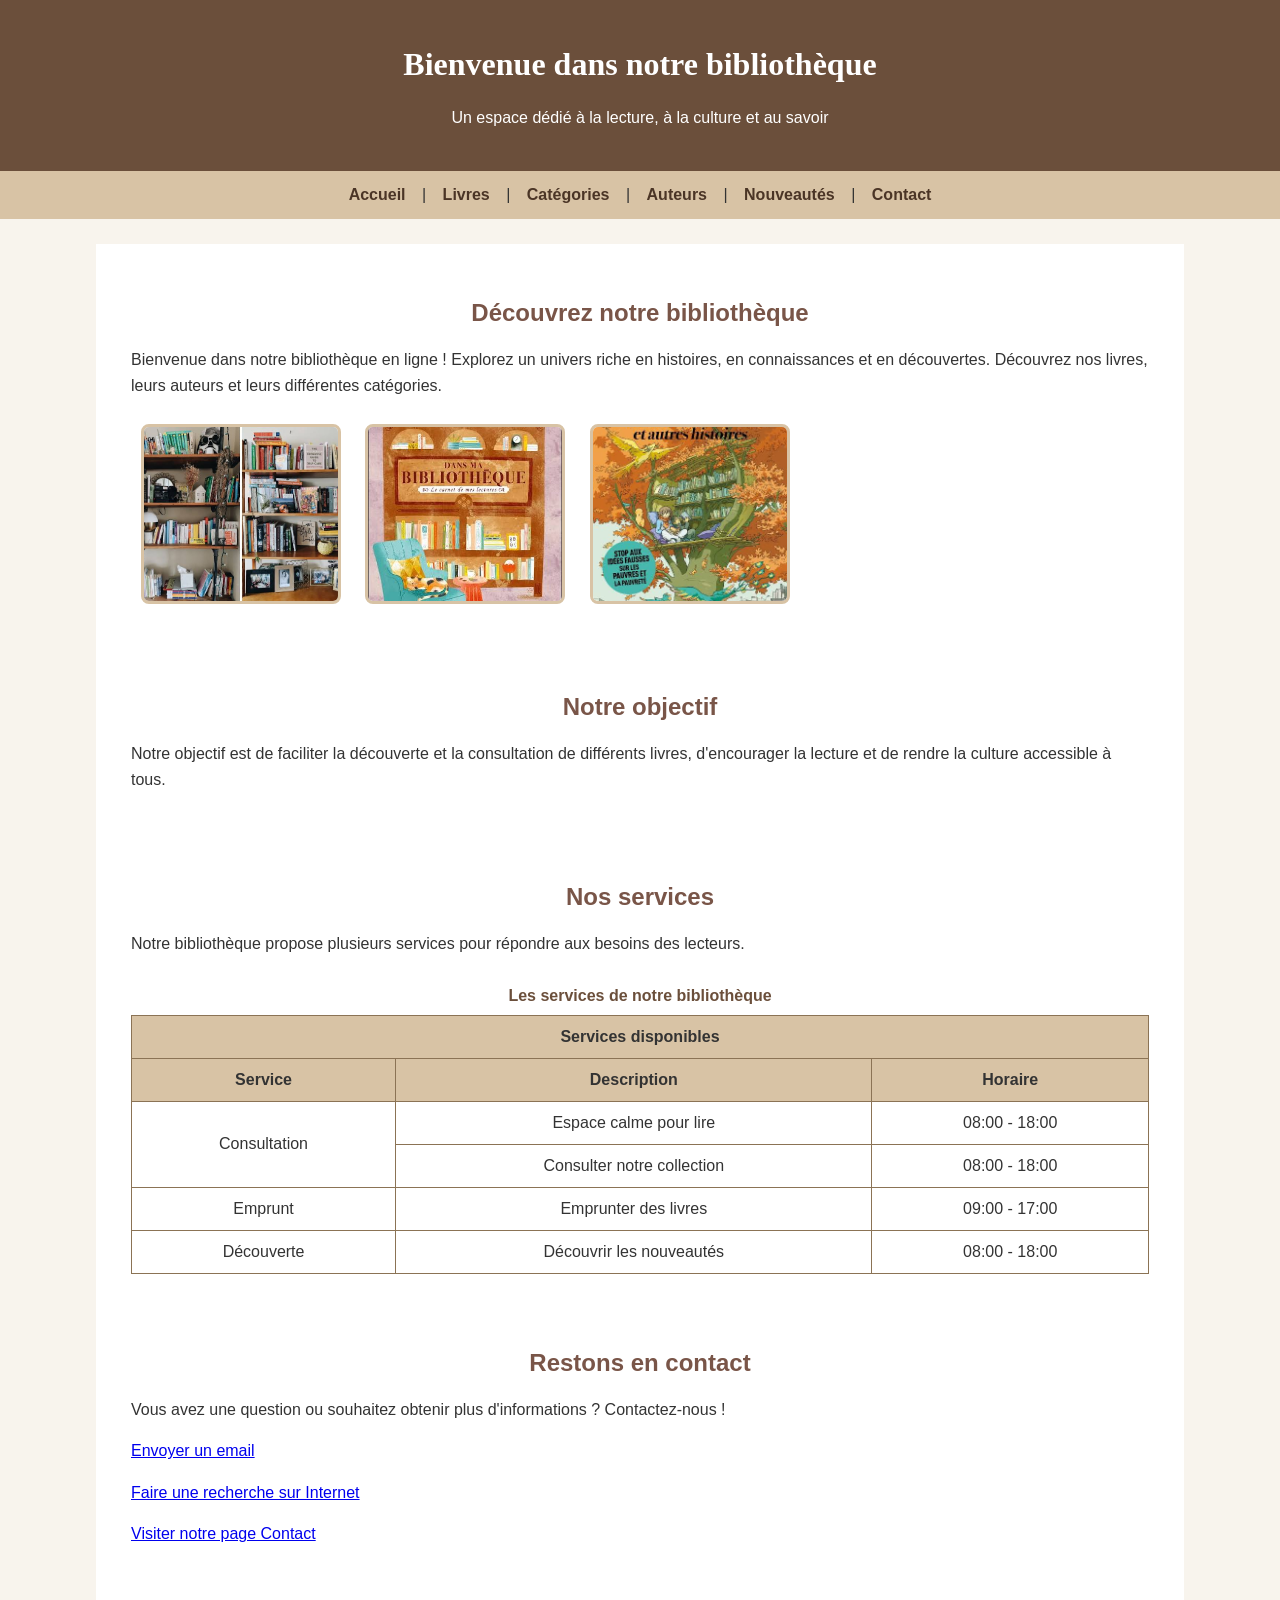
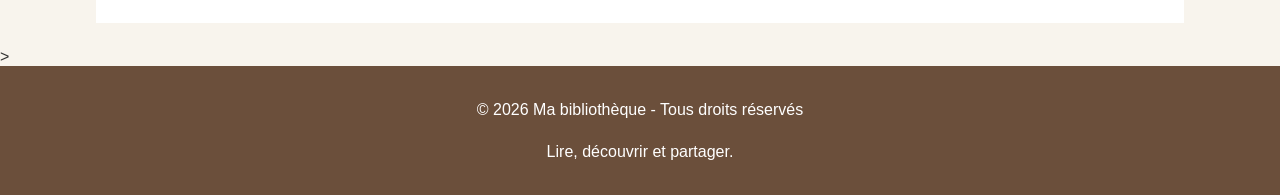
<file: index.html>
<!DOCTYPE html>
<html lang="fr">

<head>
    <meta charset="UTF-8">
    <title>Ma bibliothèque - Accueil</title>
    <link rel="stylesheet" href="style.css">
</head>

<body>

    <header>
        <h1>Bienvenue dans notre bibliothèque</h1>
        <p>Un espace dédié à la lecture, à la culture et au savoir</p>
    </header>

    
    <nav>
        <a href="index.html">Accueil</a> |
        <a href="livres.html">Livres</a> |
        <a href="categories.html">Catégories</a> |
        <a href="Auteurs.html">Auteurs</a> |
        <a href="produits.html">Nouveautés</a> |
        <a href="contact.html">Contact</a>
    </nav>

    <main>

       
        <section class="presentation">
            <h2>Découvrez notre bibliothèque</h2>

            <p>
                Bienvenue dans notre bibliothèque en ligne !
                Explorez un univers riche en histoires,
                en connaissances et en découvertes.
                Découvrez nos livres, leurs auteurs
                et leurs différentes catégories.
            </p>

            <div class="images-bibliotheque">
                <img src="images/biblothéque.jpg"
                alt="Notre bibliothèque en ligne">

                <img src="images/biblothéque1.jpg"
                alt="Espace de lecture">

                <img src="images/biblothéque2.jpg"
                alt="Collection de livres">
            </div>
        </section>

      
        <section class="objectif">
            <h2>Notre objectif</h2>

            <p>
                Notre objectif est de faciliter la découverte
                et la consultation de différents livres,
                d'encourager la lecture et de rendre
                la culture accessible à tous.
            </p>
        </section>

      
        <section class="services">

            <h2>Nos services</h2>

            <p>
                Notre bibliothèque propose plusieurs services
                pour répondre aux besoins des lecteurs.
            </p>

            <table>

                <caption>Les services de notre bibliothèque</caption>

                <tr>
                    <th colspan="3">Services disponibles</th>
                </tr>

                <tr>
                    <th>Service</th>
                    <th>Description</th>
                    <th>Horaire</th>
                </tr>

                <tr>
                    <td rowspan="2">Consultation</td>
                    <td>Espace calme pour lire</td>
                    <td>08:00 - 18:00</td>
                </tr>

                <tr>
                    <td>Consulter notre collection</td>
                    <td>08:00 - 18:00</td>
                </tr>

                <tr>
                    <td>Emprunt</td>
                    <td>Emprunter des livres</td>
                    <td>09:00 - 17:00</td>
                </tr>

                <tr>
                    <td>Découverte</td>
                    <td>Découvrir les nouveautés</td>
                    <td>08:00 - 18:00</td>
                </tr>

            </table>

        </section>

        
        <section class="contact-accueil">

            <h2>Restons en contact</h2>

            <p>
                Vous avez une question ou souhaitez obtenir
                plus d'informations ? Contactez-nous !
            </p>

            <p>
                <a href="mailto:bibliotheque@gmail.com">
                    Envoyer un email
                </a>
            </p>

            <p>
                <a href="https://www.google.com" target="_blank">
                    Faire une recherche sur Internet
                </a>
            </p>

            <p>
                <a href="contact.html">Visiter notre page Contact</a>
            </p>

        </section>

    </main>
>
    <footer>
        <p>&copy; 2026 Ma bibliothèque - Tous droits réservés</p>
        <p>Lire, découvrir et partager.</p>
    </footer>

</body>
</html>
</file>
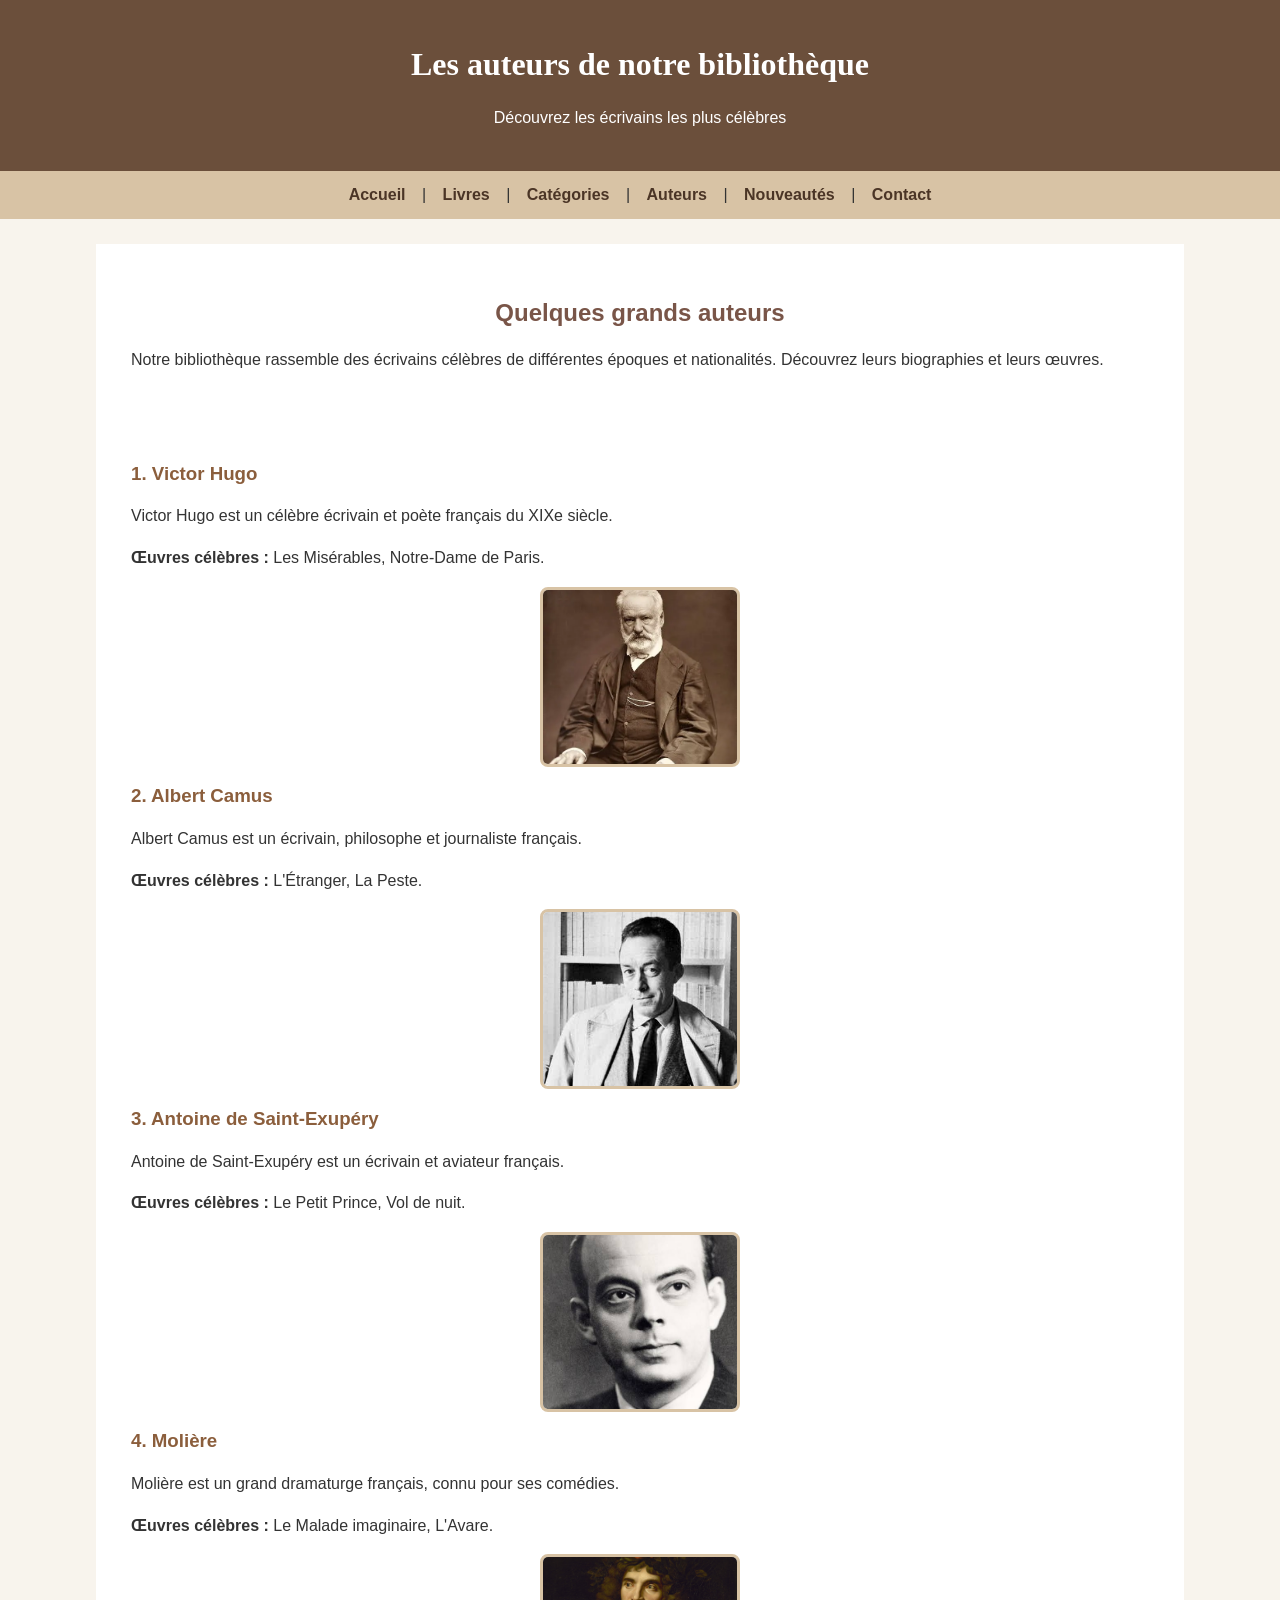
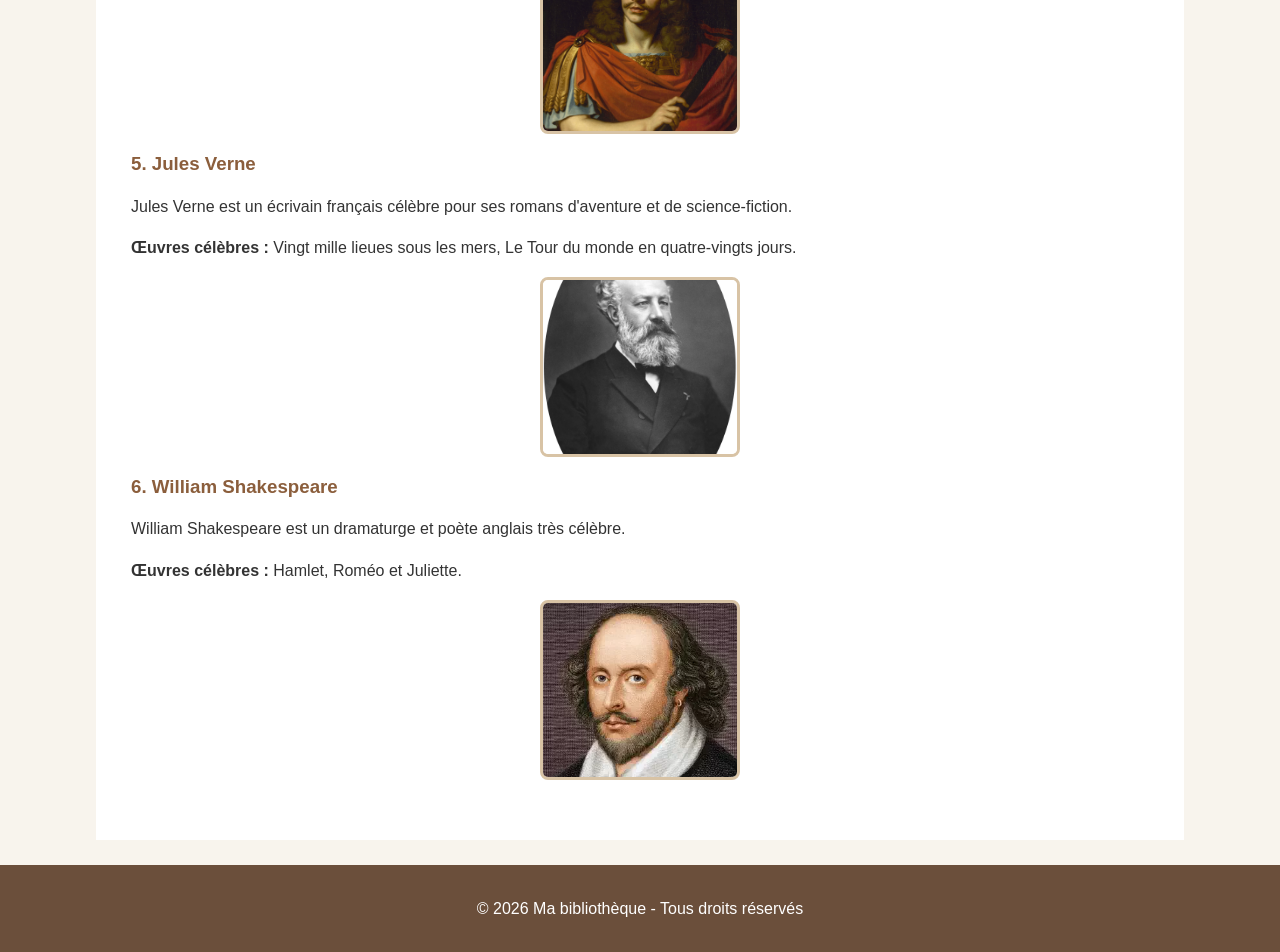
<file: Auteurs.html>
<!DOCTYPE html>
<html lang="fr">

<head>
    <meta charset="UTF-8">
    <title>Ma bibliothèque - Auteurs</title>
    <link rel="stylesheet" href="style.css">
</head>

<body>

    <header>
        <h1>Les auteurs de notre bibliothèque</h1>
        <p>Découvrez les écrivains les plus célèbres</p>
    </header>

    <nav>
        <a href="index.html">Accueil</a> |
        <a href="livres.html">Livres</a> |
        <a href="categories.html">Catégories</a> |
        <a href="Auteurs.html">Auteurs</a> |
        <a href="produits.html">Nouveautés</a> |
        <a href="contact.html">Contact</a>
    </nav>

    <main>

        <section>
            <h2>Quelques grands auteurs</h2>

            <p>
                Notre bibliothèque rassemble des écrivains
                célèbres de différentes époques et nationalités.
                Découvrez leurs biographies et leurs œuvres.
            </p>
        </section>

        <section>

            <article>
                <h3>1. Victor Hugo</h3>
                <p>
                    Victor Hugo est un célèbre écrivain
                    et poète français du XIXe siècle.
                </p>
                <p><strong>Œuvres célèbres :</strong> Les Misérables, Notre-Dame de Paris.</p>
                <img src="images/auteur1.jpg" alt="Portrait de Victor Hugo" class="centre">
            </article>

            <article>
                <h3>2. Albert Camus</h3>
                <p>
                    Albert Camus est un écrivain, philosophe
                    et journaliste français.
                </p>
                <p><strong>Œuvres célèbres :</strong> L'Étranger, La Peste.</p>
                <img src="images/auteur2.jpg" alt="Portrait d'Albert Camus" class="centre">
            </article>

            <article>
                <h3>3. Antoine de Saint-Exupéry</h3>
                <p>
                    Antoine de Saint-Exupéry est un écrivain
                    et aviateur français.
                </p>
                <p><strong>Œuvres célèbres :</strong> Le Petit Prince, Vol de nuit.</p>
                <img src="images/auteur3.jpg" alt="Portrait d'Antoine de Saint-Exupéry" class="centre">
            </article>

            <article>
                <h3>4. Molière</h3>
                <p>
                    Molière est un grand dramaturge français,
                    connu pour ses comédies.
                </p>
                <p><strong>Œuvres célèbres :</strong> Le Malade imaginaire, L'Avare.</p>
                <img src="images/auteur4.JPEG" alt="Portrait de Molière" class="centre">
            </article>

            <article>
                <h3>5. Jules Verne</h3>
                <p>
                    Jules Verne est un écrivain français
                    célèbre pour ses romans d'aventure et de science-fiction.
                </p>
                <p><strong>Œuvres célèbres :</strong> Vingt mille lieues sous les mers, Le Tour du monde en quatre-vingts jours.</p>
                <img src="images/auteur5.JPEG" alt="Portrait de Jules Verne" class="centre">
            </article>

            <article>
                <h3>6. William Shakespeare</h3>
                <p>
                    William Shakespeare est un dramaturge
                    et poète anglais très célèbre.
                </p>
                <p><strong>Œuvres célèbres :</strong> Hamlet, Roméo et Juliette.</p>
                <img src="images/auteur6.JPEG" alt="Portrait de William Shakespeare" class="centre">
            </article>

        </section>

    </main>

    <footer>
        <p>&copy; 2026 Ma bibliothèque - Tous droits réservés</p>
    </footer>

</body>
</html>
</file>
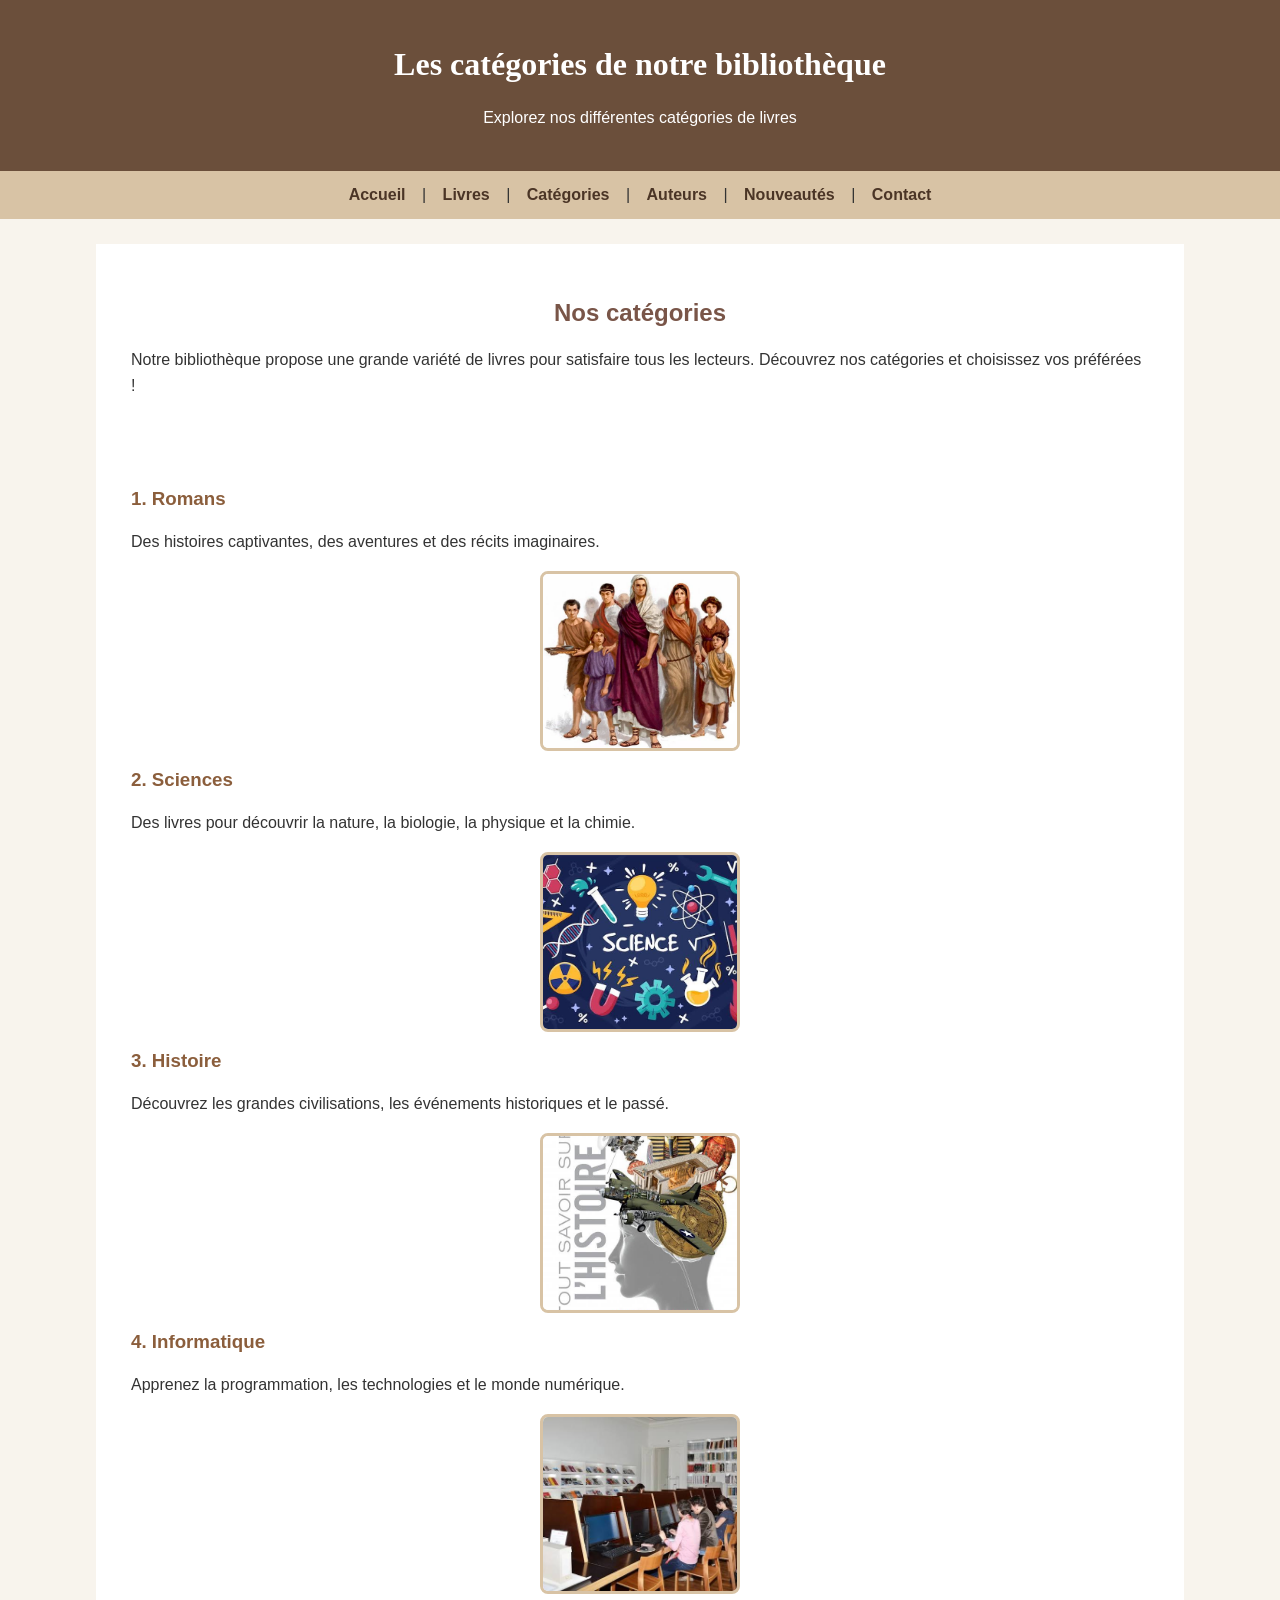
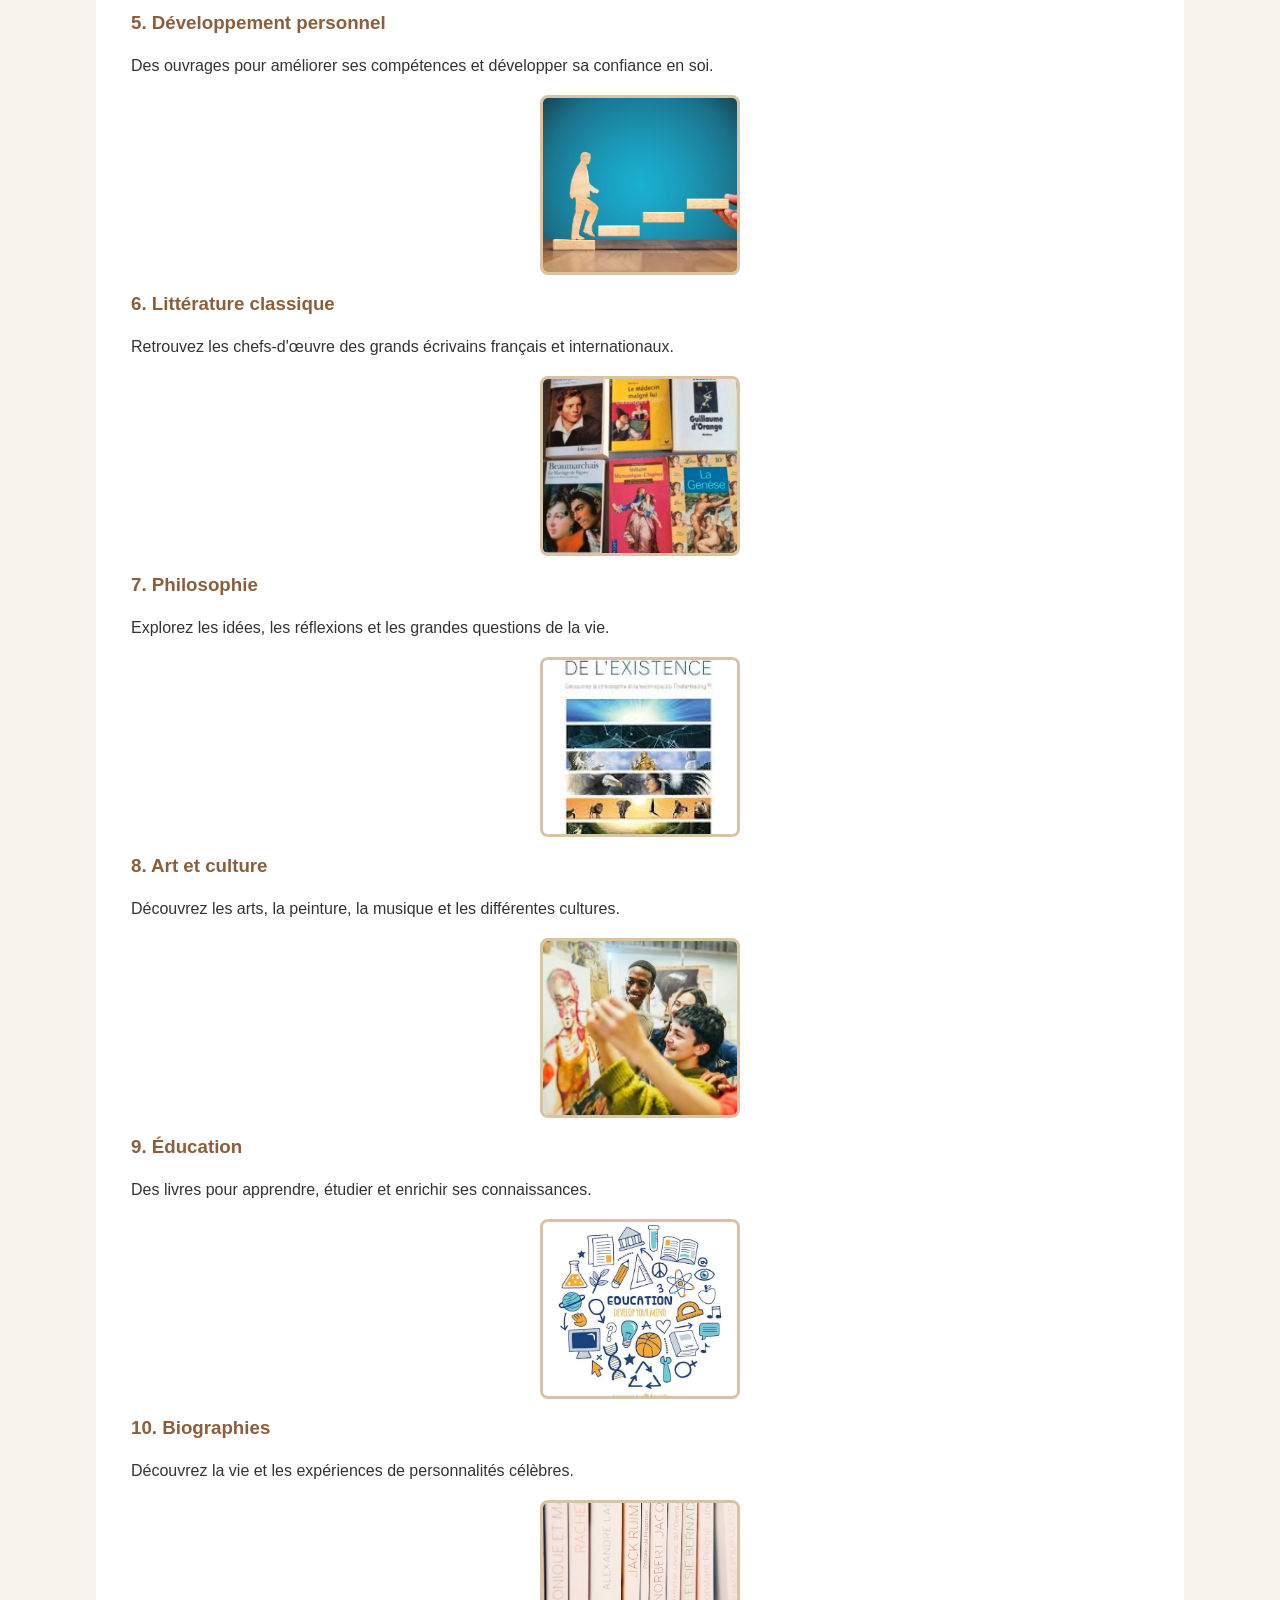
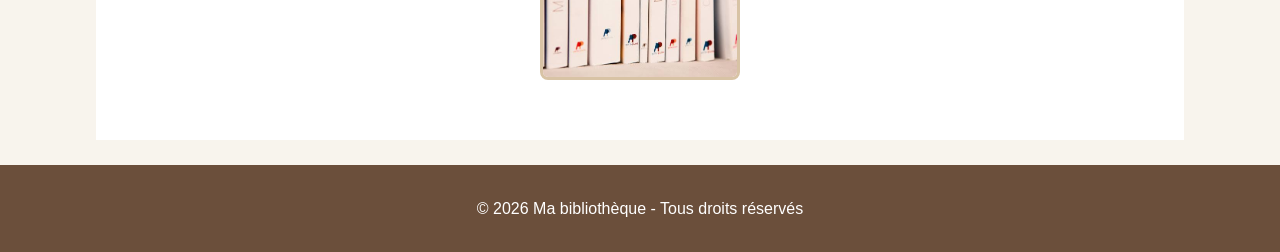
<file: categories.html>
<!DOCTYPE html>
<html lang="fr">

<head>
    <meta charset="UTF-8">
    <title>Ma bibliothèque - Catégories</title>
    <link rel="stylesheet" href="style.css">
</head>

<body>

    <header>
        <h1>Les catégories de notre bibliothèque</h1>
        <p>Explorez nos différentes catégories de livres</p>
    </header>

    <nav>
        <a href="index.html">Accueil</a> |
        <a href="livres.html">Livres</a> |
        <a href="categories.html">Catégories</a> |
        <a href="Auteurs.html">Auteurs</a> |
        <a href="produits.html">Nouveautés</a> |
        <a href="contact.html">Contact</a>
    </nav>

    <main>

        <section>
            <h2>Nos catégories</h2>

            <p>
                Notre bibliothèque propose une grande variété
                de livres pour satisfaire tous les lecteurs.
                Découvrez nos catégories et choisissez vos préférées !
            </p>
        </section>

        <section>

            <article>
                <h3>1. Romans</h3>
                <p>Des histoires captivantes, des aventures et des récits imaginaires.</p>
                <img src="images/categorie1.jpg" alt="Livres de romans" class="centre">
            </article>

            <article>
                <h3>2. Sciences</h3>
                <p>Des livres pour découvrir la nature, la biologie, la physique et la chimie.</p>
                <img src="images/categorie2.jpg" alt="Livres scientifiques" class="centre">
            </article>

            <article>
                <h3>3. Histoire</h3>
                <p>Découvrez les grandes civilisations, les événements historiques et le passé.</p>
                <img src="images/categorie3.jpg" alt="Livres d'histoire" class="centre">
            </article>

            <article>
                <h3>4. Informatique</h3>
                <p>Apprenez la programmation, les technologies et le monde numérique.</p>
                <img src="images/categorie4.jpg" alt="Livres d'informatique" class="centre">
            </article>

            <article>
                <h3>5. Développement personnel</h3>
                <p>Des ouvrages pour améliorer ses compétences et développer sa confiance en soi.</p>
                <img src="images/categorie5.jpg" alt="Livres de développement personnel" class="centre">
            </article>

            <article>
                <h3>6. Littérature classique</h3>
                <p>Retrouvez les chefs-d'œuvre des grands écrivains français et internationaux.</p>
                <img src="images/categorie7.JPEG" alt="Livres de littérature classique" class="centre">
            </article>

            <article>
                <h3>7. Philosophie</h3>
                <p>Explorez les idées, les réflexions et les grandes questions de la vie.</p>
                <img src="images/categorie6.JPEG" alt="Livres de philosophie" class="centre">
            </article>

            <article>
                <h3>8. Art et culture</h3>
                <p>Découvrez les arts, la peinture, la musique et les différentes cultures.</p>
                <img src="images/categorie8.JPEG" alt="Livres d'art et de culture" class="centre">
            </article>

            <article>
                <h3>9. Éducation</h3>
                <p>Des livres pour apprendre, étudier et enrichir ses connaissances.</p>
                <img src="images/categorie10.JPEG" alt="Livres éducatifs" class="centre">
            </article>

            <article>
                <h3>10. Biographies</h3>
                <p>Découvrez la vie et les expériences de personnalités célèbres.</p>
                <img src="images/categorie9.JPEG" alt="Livres de biographies" class="centre">
            </article>

        </section>

    </main>

    <footer>
        <p>&copy; 2026 Ma bibliothèque - Tous droits réservés</p>
    </footer>

</body>
</html>
</file>
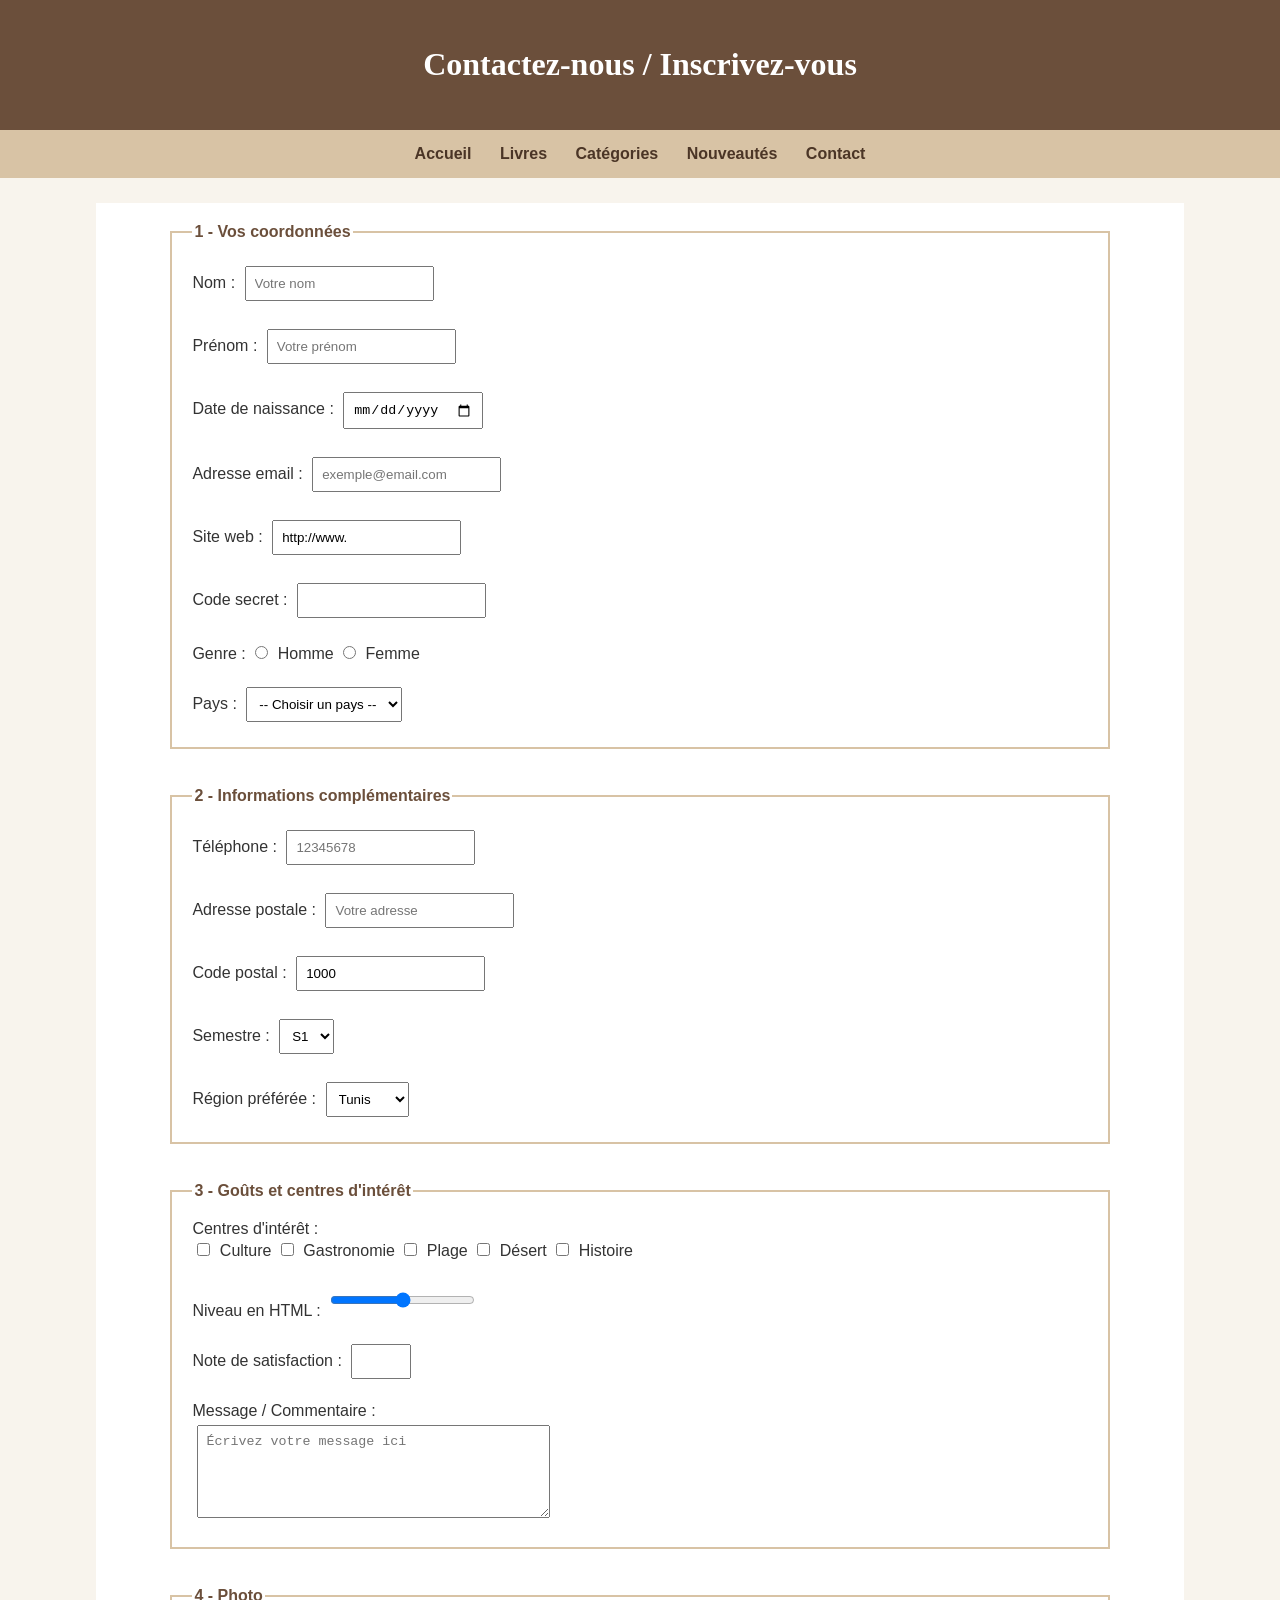
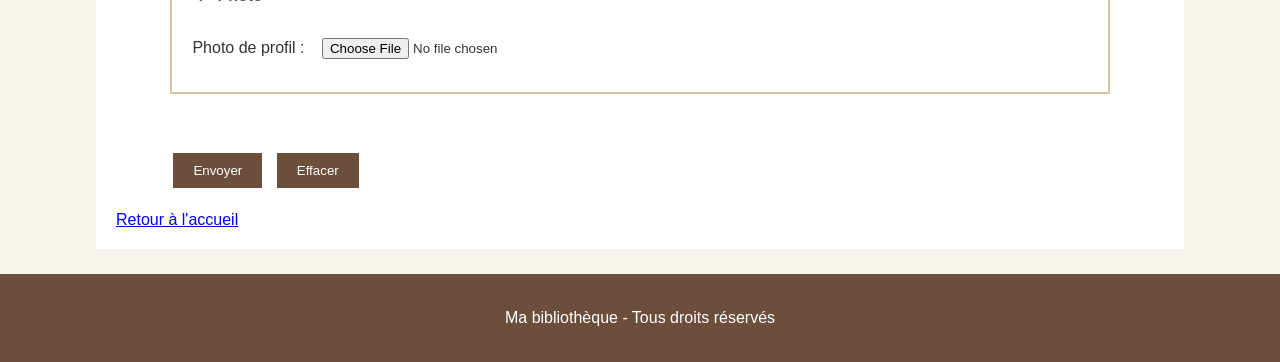
<file: contact.html>
<!DOCTYPE html>
<html lang="fr">

<head>
    <meta charset="UTF-8">
    <meta name="viewport" content="width=device-width, initial-scale=1.0">
    <title>Contact</title>

    <link rel="stylesheet" href="style.css">

    <script src="validation.Js" defer></script>
</head>

<body class="contact-page">

    <header>
        <h1>Contactez-nous / Inscrivez-vous</h1>
    </header>

    <nav>
        <a href="index.html">Accueil</a>
        <a href="livres.html">Livres</a>
        <a href="categories.html">Catégories</a>
        <a href="produits.html">Nouveautés</a>
        <a href="contact.html">Contact</a>
    </nav>

    <main>

        <form id="formContact" action="#" method="post"
              enctype="multipart/form-data" novalidate>

            <fieldset>
                <legend>1 - Vos coordonnées</legend>

                <label for="nom">Nom :</label>
                <input type="text" id="nom" name="nom"
                       maxlength="50" placeholder="Votre nom">
                <br><br>

                <label for="prenom">Prénom :</label>
                <input type="text" id="prenom" name="prenom"
                       maxlength="50" placeholder="Votre prénom">
                <br><br>

                <label for="date">Date de naissance :</label>
                <input type="date" id="date" name="date">
                <br><br>

                <label for="email">Adresse email :</label>
                <input type="email" id="email" name="email"
                       placeholder="exemple@email.com">
                <br><br>

                <label for="site">Site web :</label>
                <input type="url" id="site" name="site"
                       value="http://www."
                       placeholder="https://monsite.com">
                <br><br>

                <label for="password">Code secret :</label>
                <input type="password" id="password" name="password"
                       minlength="6" maxlength="20">
                <br><br>

                Genre :

                <input type="radio" id="homme" name="genre"
                       value="Homme">
                <label for="homme">Homme</label>

                <input type="radio" id="femme" name="genre"
                       value="Femme">
                <label for="femme">Femme</label>

                <br><br>

                <label for="pays">Pays :</label>

                <select id="pays" name="pays">
                    <option value="">-- Choisir un pays --</option>
                    <option value="Tunisie">Tunisie</option>
                    <option value="France">France</option>
                    <option value="Algérie">Algérie</option>
                    <option value="Maroc">Maroc</option>
                    <option value="Autre">Autre</option>
                </select>

            </fieldset>

            <br>

            <fieldset>
                <legend>2 - Informations complémentaires</legend>

                <label for="telephone">Téléphone :</label>
                <input type="tel" id="telephone" name="telephone"
                       placeholder="12345678">
                <br><br>

                <label for="adresse">Adresse postale :</label>
                <input type="text" id="adresse" name="adresse"
                       placeholder="Votre adresse">
                <br><br>

                <label for="code">Code postal :</label>
                <input type="text" id="code" name="code"
                       value="1000" maxlength="4">
                <br><br>

                <label for="semestre">Semestre :</label>
                <select id="semestre" name="semestre">
                    <option>S1</option>
                    <option>S2</option>
                    <option>S3</option>
                    <option>S4</option>
                </select>

                <br><br>

                <label for="region">Région préférée :</label>
                <select id="region" name="region">
                    <option>Tunis</option>
                    <option>Sousse</option>
                    <option>Sfax</option>
                    <option>Djerba</option>
                    <option>Tozeur</option>
                </select>

            </fieldset>

            <br>

            <fieldset>
                <legend>3 - Goûts et centres d'intérêt</legend>

                Centres d'intérêt :
                <br>

                <input type="checkbox" id="culture"
                       name="interet" value="Culture">
                <label for="culture">Culture</label>

                <input type="checkbox" id="gastronomie"
                       name="interet" value="Gastronomie">
                <label for="gastronomie">Gastronomie</label>

                <input type="checkbox" id="plage"
                       name="interet" value="Plage">
                <label for="plage">Plage</label>

                <input type="checkbox" id="desert"
                       name="interet" value="Désert">
                <label for="desert">Désert</label>

                <input type="checkbox" id="histoire"
                       name="interet" value="Histoire">
                <label for="histoire">Histoire</label>

                <br><br>

                <label for="niveau">Niveau en HTML :</label>
                <input type="range" id="niveau" name="niveau"
                       min="0" max="100" step="10">
                <br><br>

                <label for="note">Note de satisfaction :</label>
                <input type="number" id="note" name="note"
                       min="1" max="10" step="1">
                <br><br>

                <label for="message">Message / Commentaire :</label>
                <br>

                <textarea id="message" name="message"
                          rows="5" cols="40" maxlength="300"
                          placeholder="Écrivez votre message ici"></textarea>

            </fieldset>

            <br>

            <fieldset>
                <legend>4 - Photo</legend>

                <label for="photo">Photo de profil :</label>
                <input type="file" id="photo" name="photo"
                       accept="image/*">

            </fieldset>

            <br>

            <p id="messageValidation" aria-live="polite"></p>

            <input type="submit" value="Envoyer">
            <input type="reset" value="Effacer">
           
        </form>

        <br>

        <a href="index.html">Retour à l'accueil</a>

    </main>

    <footer>
        <p>Ma bibliothèque - Tous droits réservés</p>
    </footer>

</body>
</html>
</file>
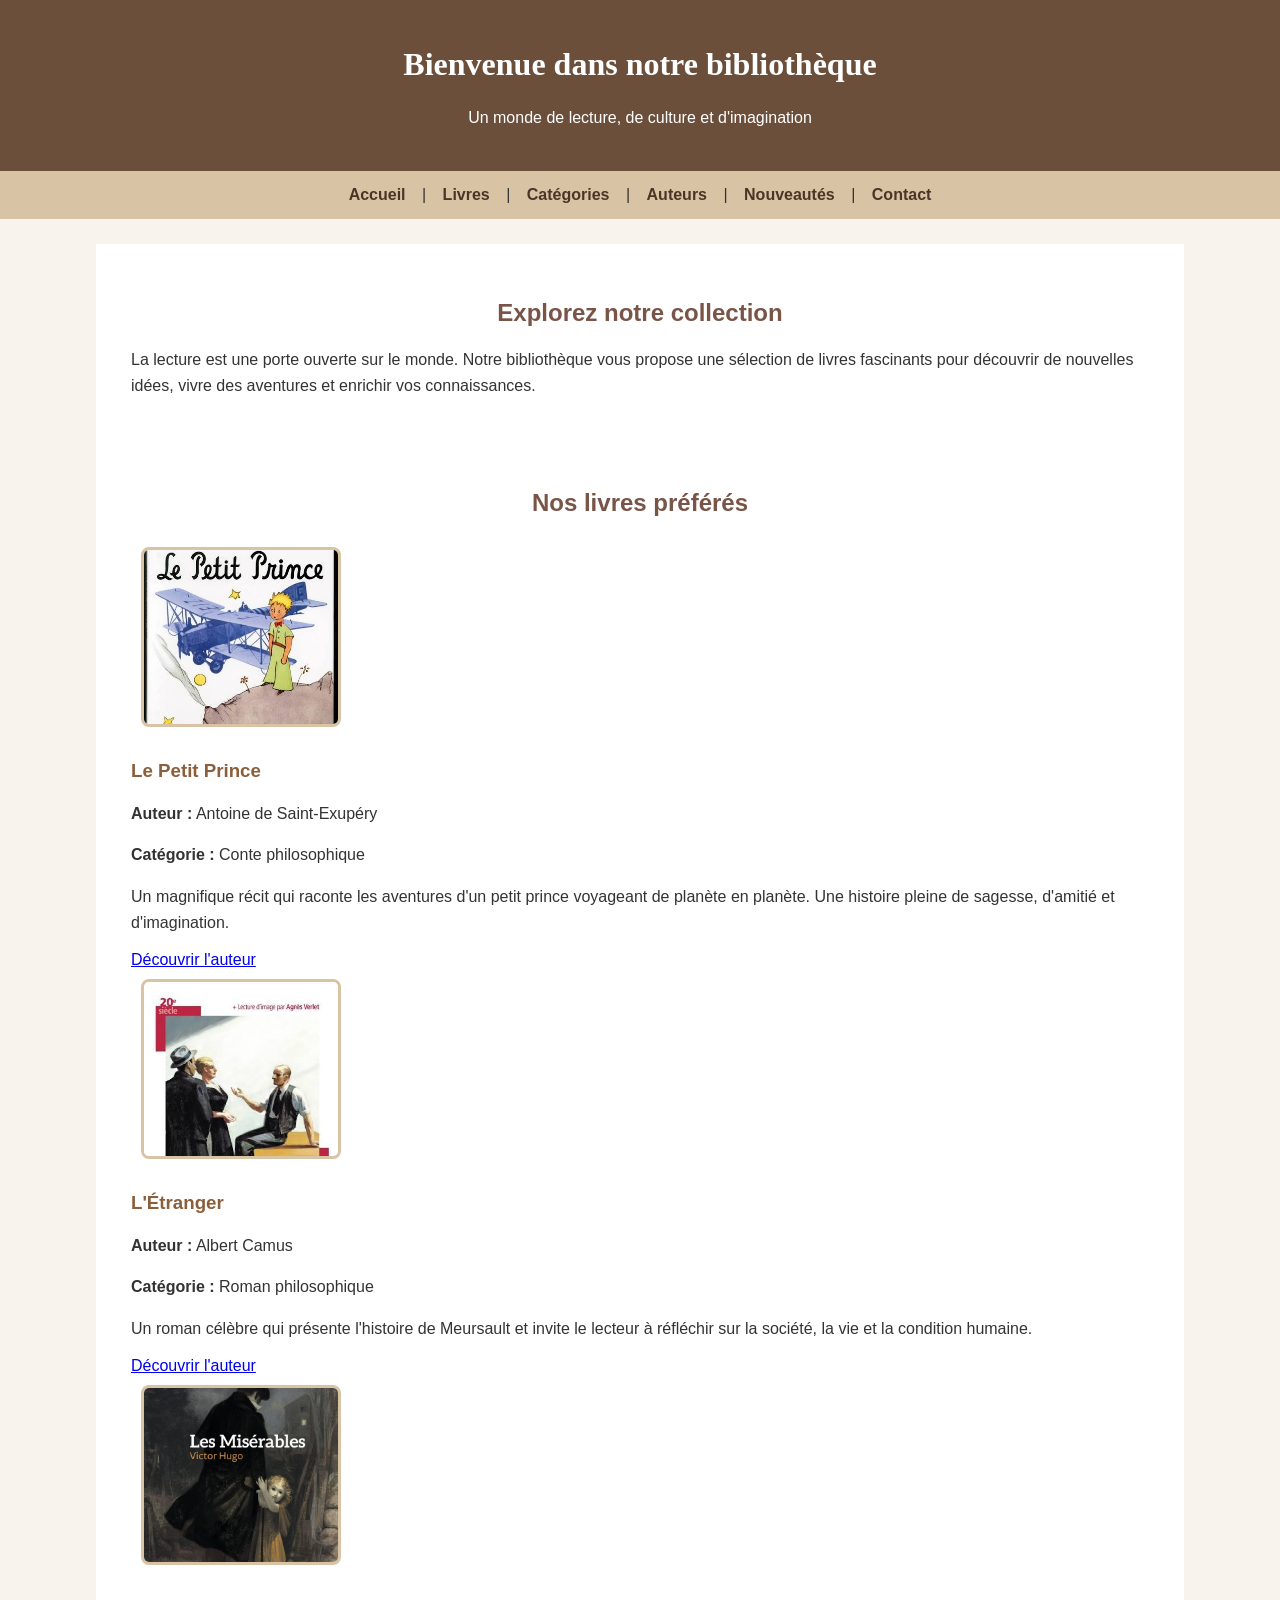
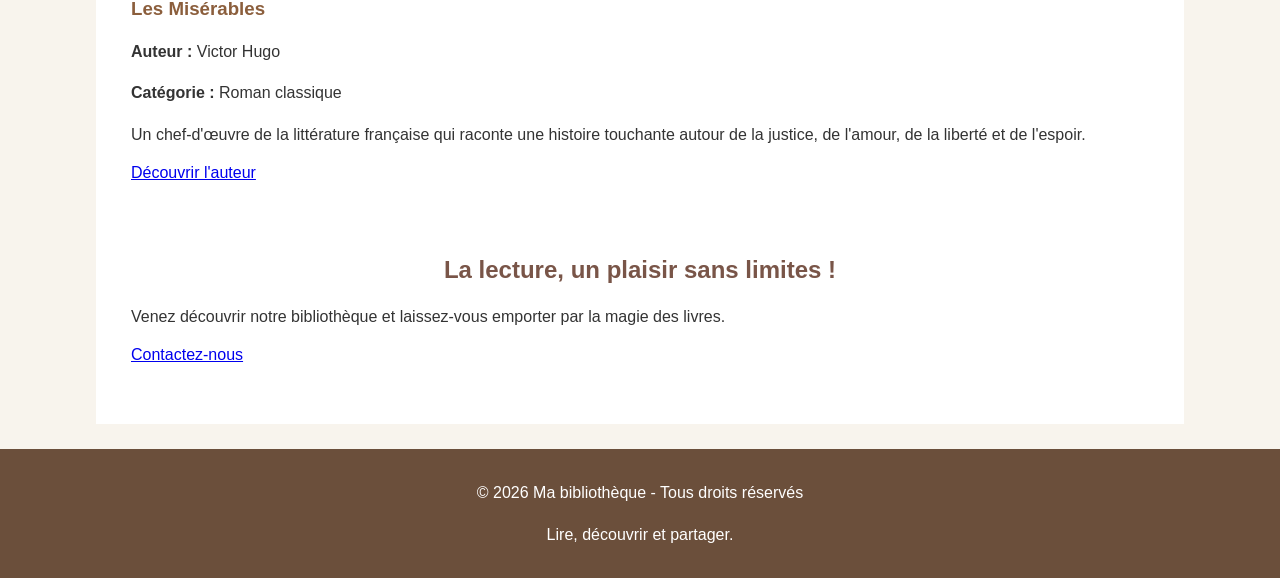
<file: livres.html>
<!DOCTYPE html>
<html lang="fr">

<head>
    <meta charset="UTF-8">
    <title>Ma bibliothèque - Notre collection</title>
    <link rel="stylesheet" href="style.css">
</head>

<body>


    <header>
        <h1>Bienvenue dans notre bibliothèque</h1>
        <p>Un monde de lecture, de culture et d'imagination</p>
    </header>

    <!-- Barre de navigation -->
    <nav>
        <a href="index.html">Accueil</a> |
        <a href="livres.html">Livres</a> |
        <a href="categories.html">Catégories</a> |
        <a href="Auteurs.html">Auteurs</a> |
        <a href="produits.html">Nouveautés</a> |
        <a href="contact.html">Contact</a>
    </nav>

    <main>

        <section class="introduction">
            <h2>Explorez notre collection</h2>

            <p>
                La lecture est une porte ouverte sur le monde.
                Notre bibliothèque vous propose une sélection
                de livres fascinants pour découvrir de nouvelles
                idées, vivre des aventures et enrichir vos connaissances.
            </p>
        </section>

        <section class="liste-livres">

            <h2>Nos livres préférés</h2>

            <article class="carte-livre">
                <img src="images/livre1.jpg"
                alt="Couverture du Petit Prince">

                <div>
                    <h3>Le Petit Prince</h3>

                    <p><strong>Auteur :</strong> Antoine de Saint-Exupéry</p>

                    <p><strong>Catégorie :</strong> Conte philosophique</p>

                    <p>
                        Un magnifique récit qui raconte les aventures
                        d'un petit prince voyageant de planète en planète.
                        Une histoire pleine de sagesse, d'amitié et
                        d'imagination.
                    </p>

                    <a href="Auteurs.html">Découvrir l'auteur</a>
                </div>
            </article>

            <article class="carte-livre">
                <img src="images/livre2.jpg"
                alt="Couverture de L'Étranger">

                <div>
                    <h3>L'Étranger</h3>

                    <p><strong>Auteur :</strong> Albert Camus</p>

                    <p><strong>Catégorie :</strong> Roman philosophique</p>

                    <p>
                        Un roman célèbre qui présente l'histoire
                        de Meursault et invite le lecteur à réfléchir
                        sur la société, la vie et la condition humaine.
                    </p>

                    <a href="Auteurs.html">Découvrir l'auteur</a>
                </div>
            </article>

            <article class="carte-livre">
                <img src="images/livre 3.jpg"
                alt="Couverture des Misérables">

                <div>
                    <h3>Les Misérables</h3>

                    <p><strong>Auteur :</strong> Victor Hugo</p>

                    <p><strong>Catégorie :</strong> Roman classique</p>

                    <p>
                        Un chef-d'œuvre de la littérature française
                        qui raconte une histoire touchante autour
                        de la justice, de l'amour, de la liberté
                        et de l'espoir.
                    </p>

                    <a href="Auteurs.html">Découvrir l'auteur</a>
                </div>
            </article>

        </section>

    
        <section class="invitation">
            <h2>La lecture, un plaisir sans limites !</h2>

            <p>
                Venez découvrir notre bibliothèque et laissez-vous
                emporter par la magie des livres.
            </p>

            <a href="contact.html">Contactez-nous</a>
        </section>

    </main>


    <footer>
        <p>&copy; 2026 Ma bibliothèque - Tous droits réservés</p>
        <p>Lire, découvrir et partager.</p>
    </footer>

</body>
</html>
</file>
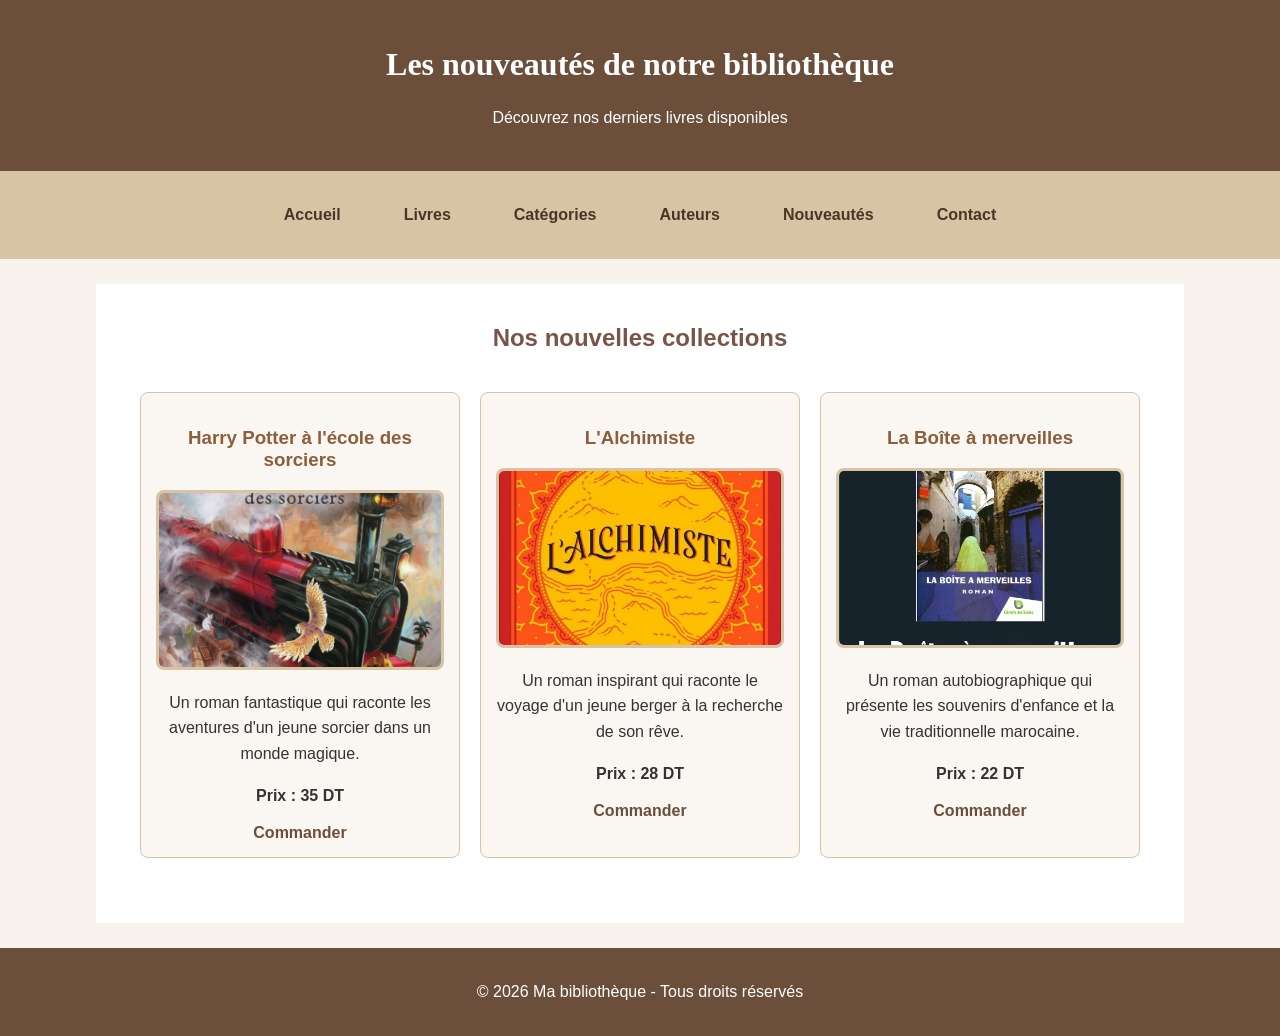
<file: produits.html>
<!DOCTYPE html>
<html lang="fr">

<head>
    <meta charset="UTF-8">
    <title>Ma bibliothèque - Nouveautés</title>
    <link rel="stylesheet" href="style.css">
</head>

<body>

    <header class="entete">
        <h1>Les nouveautés de notre bibliothèque</h1>
        <p>Découvrez nos derniers livres disponibles</p>
    </header>

    <nav class="navigation">
        <a href="index.html">Accueil</a>
        <a href="livres.html">Livres</a>
        <a href="categories.html">Catégories</a>
        <a href="Auteurs.html">Auteurs</a>
        <a href="produits.html">Nouveautés</a>
        <a href="contact.html">Contact</a>
    </nav>

    <main>

        <h2 class="titre-section">Nos nouvelles collections</h2>

        <section class="liste-produits">

            <article class="carte-produit">
                <h3>Harry Potter à l'école des sorciers</h3>
                <img src="images/produit1.JPEG"
                alt="Harry Potter à l'école des sorciers">
                <p>
                    Un roman fantastique qui raconte
                    les aventures d'un jeune sorcier
                    dans un monde magique.
                </p>
                <p><strong>Prix : 35 DT</strong></p>
                <a href="contact.html">Commander</a>
            </article>

            <article class="carte-produit">
                <h3>L'Alchimiste</h3>
                <img src="images/produit2.JPEG"
                alt="Couverture du livre L'Alchimiste">
                <p>
                    Un roman inspirant qui raconte
                    le voyage d'un jeune berger
                    à la recherche de son rêve.
                </p>
                <p><strong>Prix : 28 DT</strong></p>
                <a href="contact.html">Commander</a>
            </article>

            <article class="carte-produit">
                <h3>La Boîte à merveilles</h3>
                <img src="images/produit3.JPEG"
                alt="Couverture de La Boîte à merveilles">
                <p>
                    Un roman autobiographique qui
                    présente les souvenirs d'enfance
                    et la vie traditionnelle marocaine.
                </p>
                <p><strong>Prix : 22 DT</strong></p>
                <a href="contact.html">Commander</a>
            </article>

        </section>

    </main>

    <footer>
        <p>&copy; 2026 Ma bibliothèque - Tous droits réservés</p>
    </footer>

</body>
</html>
</file>
<file: style.css>
* {
    box-sizing: border-box;
}
body {
    font-family: Arial, sans-serif;
    background-color: #f8f4ed;
    color: #333333;
    margin: 0;
    padding: 0;
}


header {
    background-color: #6b4f3b;
    color: white;
    text-align: center;
    padding: 25px;
}

header h1 {
    font-family: Georgia, serif;
    font-size: 32px;
}


nav {
    background-color: #d8c3a5;
    text-align: center;
    padding: 15px;
}

nav a {
    color: #4b3526;
    text-decoration: none;
    font-weight: bold;
    margin: 12px;
}

nav a:hover {
    color: white;
    text-decoration: underline;
}


main {
    width: 85%;
    margin: 25px auto;
    padding: 20px;
    background-color: white;
}


h2 {
    color: #795548;
    text-align: center;
}

h3 {
    color: #8b5e3c;
}

p {
    font-size: 16px;
    line-height: 1.6;
}


section {
    margin-bottom: 25px;
    padding: 15px;
}


img {
    width: 200px;
    height: 180px;
    object-fit: cover;
    border: 3px solid #d8c3a5;
    border-radius: 8px;
    margin: 10px;
}


table {
    width: 100%;
    border-collapse: collapse;
    margin-top: 20px;
}

caption {
    font-weight: bold;
    padding: 10px;
    color: #6b4f3b;
}

th, td {
    border: 1px solid #8b7355;
    padding: 12px;
    text-align: center;
}

th {
    background-color: #d8c3a5;
}


.produit {
    border: 1px solid #d8c3a5;
    padding: 15px;
    margin: 15px 0;
    text-align: center;
    background-color: #faf7f2;
}


form {
    width: 90%;
    margin: auto;
}

fieldset {
    border: 2px solid #d8c3a5;
    padding: 20px;
    margin-bottom: 20px;
}

legend {
    color: #6b4f3b;
    font-weight: bold;
}

input, select, textarea {
    padding: 8px;
    margin: 5px;
}

input[type="submit"],
input[type="reset"] {
    background-color: #6b4f3b;
    color: white;
    border: none;
    padding: 10px 20px;
    cursor: pointer;
}

footer {
    background-color: #6b4f3b;
    color: white;
    text-align: center;
    padding: 15px;
}


.centre {
    display: block;
    margin: auto;
}

.entete {
    background-color: #6b4f3b;
    color: white;
    text-align: center;
    padding: 25px;
}

.navigation {
    display: flex;
    flex-wrap: wrap;
    justify-content: center;
    gap: 15px;
    padding: 15px;
    background-color: #d8c3a5;
}

.navigation a {
    color: #4b3526;
    text-decoration: none;
    font-weight: bold;
    padding: 8px 12px;
}


.titre-section {
    text-align: center;
    color: #795548;
}


.liste-produits {
    display: flex;
    flex-wrap: wrap;
    justify-content: center;
    align-items: stretch;
    gap: 20px;
    padding: 20px;
}

.carte-produit {
    flex: 1 1 250px;
    max-width: 320px;
    padding: 15px;
    background-color: #faf7f2;
    border: 1px solid #d8c3a5;
    border-radius: 8px;
    text-align: center;
}

.carte-produit img {
    width: 100%;
    height: 180px;
    object-fit: cover;
    margin: 0;
}


.carte-produit a {
    color: #6b4f3b;
    font-weight: bold;
    text-decoration: none;
}


@media (max-width: 600px) {

    .navigation {
        flex-direction: column;
        align-items: center;
    }

    .liste-produits {
        flex-direction: column;
        align-items: stretch;
    }

    .carte-produit {
        max-width: 100%;
    }


}
</file>
